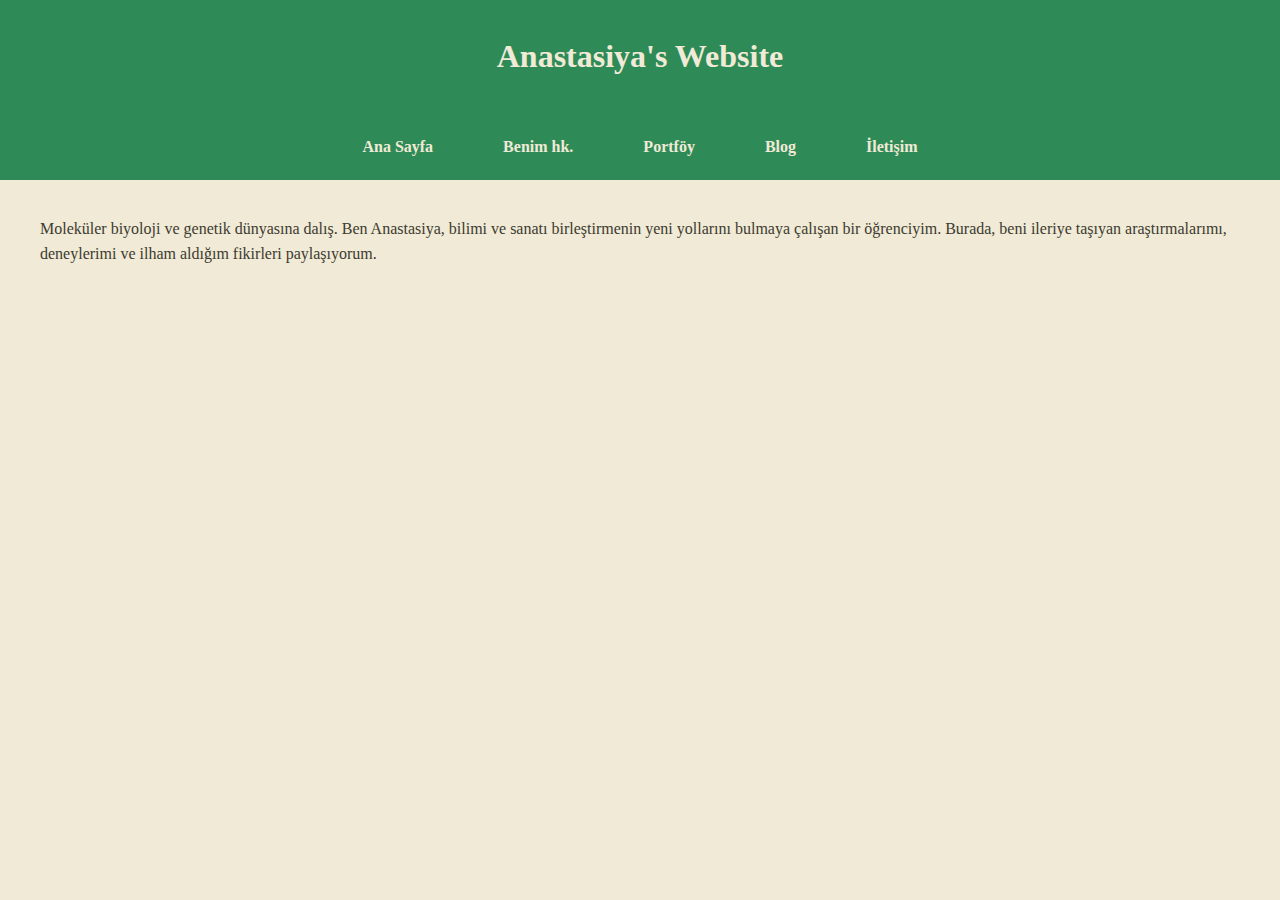
<file: index.html>
<!DOCTYPE html>
<html>
<head>
    <title>Anastasiya's Website</title>
    <link rel="stylesheet" href="styles.css">
</head>
<body>
    <header>
        <h1>Anastasiya's Website</h1>
    </header>
    
    <div class="navbar">
        <a href="index.html">Ana Sayfa</a>
        <a href="about.html">Benim hk.</a>
        <a href="portfolio.html">Portföy</a>
        <a href="blog.html">Blog</a>
        <a href="contact.html">İletişim</a>
    </div>

    <div class="container">
        <p>Moleküler biyoloji ve genetik dünyasına dalış. Ben Anastasiya, bilimi ve sanatı birleştirmenin yeni yollarını bulmaya çalışan bir öğrenciyim. Burada, beni ileriye taşıyan araştırmalarımı, deneylerimi ve ilham aldığım fikirleri paylaşıyorum.</p>
    </div>
</body>
</html>
</file>
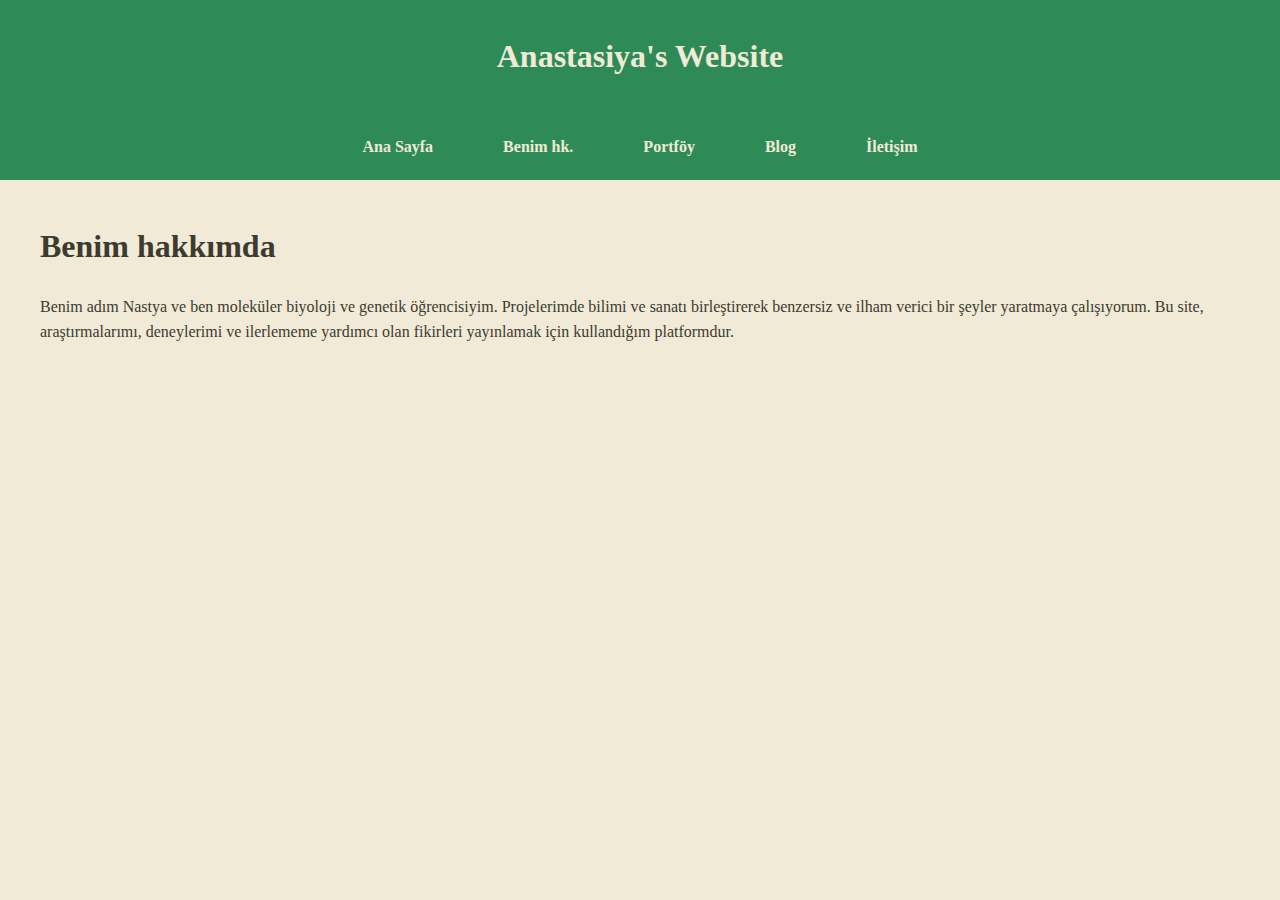
<file: about.html>
<!DOCTYPE html>
<html>
<head>
    <title>O benim hakkımda - Anastasiya</title>
    <link rel="stylesheet" href="styles.css">
</head>
<body>
    <header>
        <h1>Anastasiya's Website</h1>
    </header>
    
    <div class="navbar">
        <a href="index.html">Ana Sayfa</a>
        <a href="about.html">Benim hk.</a>
        <a href="portfolio.html">Portföy</a>
        <a href="blog.html">Blog</a>
        <a href="contact.html">İletişim</a>
    </div>

    <div class="container">
        <h1>Benim hakkımda</h1>
        <p>Benim adım Nastya ve ben moleküler biyoloji ve genetik öğrencisiyim. Projelerimde bilimi ve sanatı birleştirerek benzersiz ve ilham verici bir şeyler yaratmaya çalışıyorum. Bu site, araştırmalarımı, deneylerimi ve ilerlememe yardımcı olan fikirleri yayınlamak için kullandığım platformdur.</p>
    </div>
</body>
</html>
</file>
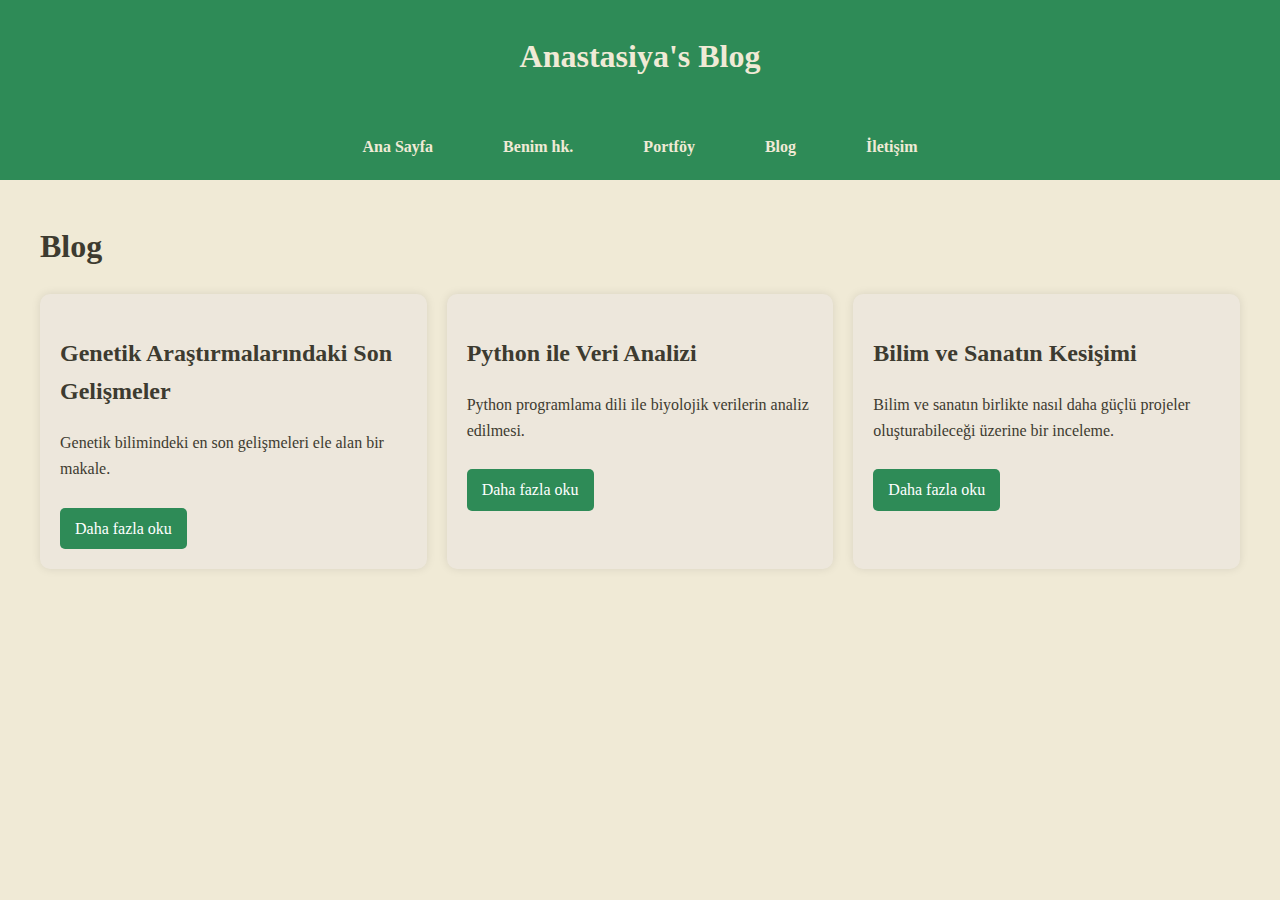
<file: blog.html>
<!DOCTYPE html>
<html>
<head>
    <title>Blog - Anastasiya</title>
    <link rel="stylesheet" href="styles.css">
</head>
<body>
    <header>
        <h1>Anastasiya's Blog</h1>
    </header>
    
    <div class="navbar">
        <a href="index.html">Ana Sayfa</a>
        <a href="about.html">Benim hk.</a>
        <a href="portfolio.html">Portföy</a>
        <a href="blog.html">Blog</a>
        <a href="contact.html">İletişim</a>
    </div>

    <div class="container">
        <h1>Blog</h1>
        <div class="card-grid">
            <div class="card">
                <h2>Genetik Araştırmalarındaki Son Gelişmeler</h2>
                <p>Genetik bilimindeki en son gelişmeleri ele alan bir makale.</p>
                <a href="#">Daha fazla oku</a>
            </div>
            <div class="card">
                <h2>Python ile Veri Analizi</h2>
                <p>Python programlama dili ile biyolojik verilerin analiz edilmesi.</p>
                <a href="#">Daha fazla oku</a>
            </div>
            <div class="card">
                <h2>Bilim ve Sanatın Kesişimi</h2>
                <p>Bilim ve sanatın birlikte nasıl daha güçlü projeler oluşturabileceği üzerine bir inceleme.</p>
                <a href="#">Daha fazla oku</a>
            </div>
        </div>
    </div>
</body>
</html>
</file>
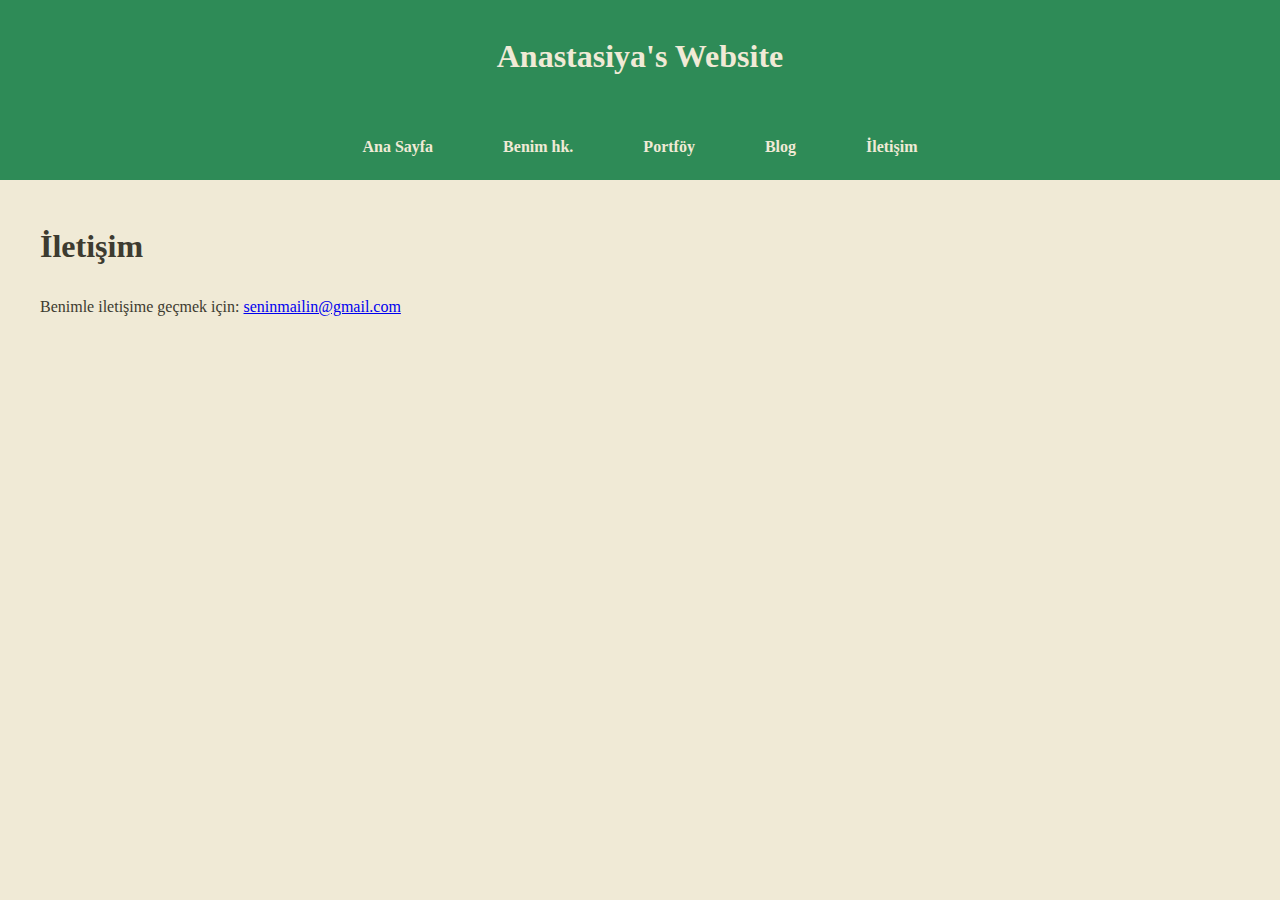
<file: contact.html>
<!DOCTYPE html>
<html>
<head>
    <title>İletişim - Anastasiya</title>
    <link rel="stylesheet" href="styles.css">
</head>
<body>
    <header>
        <h1>Anastasiya's Website</h1>
    </header>
    
    <div class="navbar">
        <a href="index.html">Ana Sayfa</a>
        <a href="about.html">Benim hk.</a>
        <a href="portfolio.html">Portföy</a>
        <a href="blog.html">Blog</a>
        <a href="contact.html">İletişim</a>
    </div>

    <div class="container">
        <h1>İletişim</h1>
        <p>Benimle iletişime geçmek için: <a href="mailto:anastasia.karakulova4.05@gmail.com">seninmailin@gmail.com</a></p>
    </div>
</body>
</html>
</file>
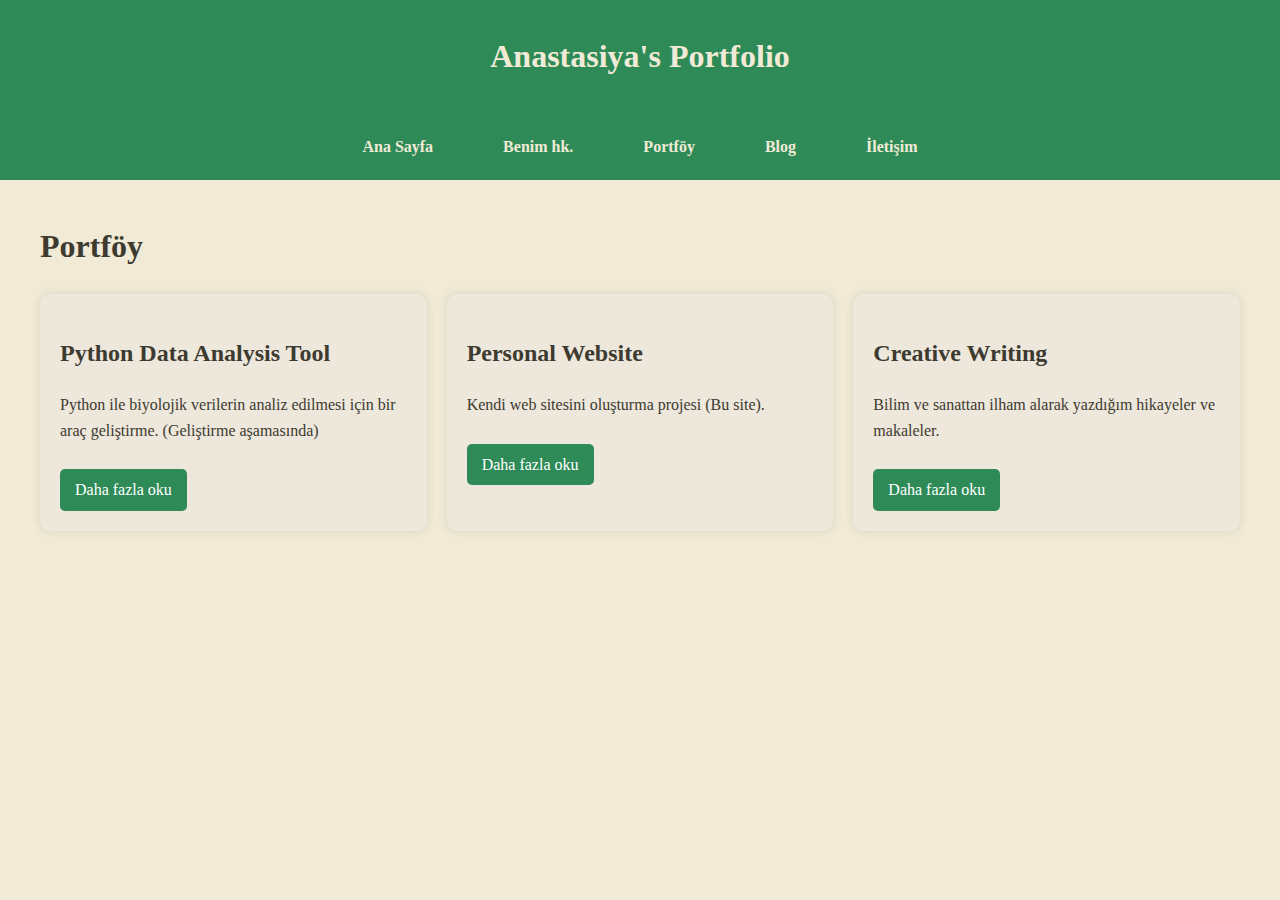
<file: portfolio.html>
<!DOCTYPE html>
<html>
<head>
    <title>Portföy - Anastasiya</title>
    <link rel="stylesheet" href="styles.css">
</head>
<body>
    <header>
        <h1>Anastasiya's Portfolio</h1>
    </header>
    
    <div class="navbar">
        <a href="index.html">Ana Sayfa</a>
        <a href="about.html">Benim hk.</a>
        <a href="portfolio.html">Portföy</a>
        <a href="blog.html">Blog</a>
        <a href="contact.html">İletişim</a>
    </div>

    <div class="container">
        <h1>Portföy</h1>
        <div class="card-grid">
            <div class="card">
                <h2>Python Data Analysis Tool</h2>
                <p>Python ile biyolojik verilerin analiz edilmesi için bir araç geliştirme. (Geliştirme aşamasında)</p>
                <a href="#">Daha fazla oku</a>
            </div>
            <div class="card">
                <h2>Personal Website</h2>
                <p>Kendi web sitesini oluşturma projesi (Bu site).</p>
                <a href="#">Daha fazla oku</a>
            </div>
            <div class="card">
                <h2>Creative Writing</h2>
                <p>Bilim ve sanattan ilham alarak yazdığım hikayeler ve makaleler.</p>
                <a href="#">Daha fazla oku</a>
            </div>
        </div>
    </div>
</body>
</html>
</file>
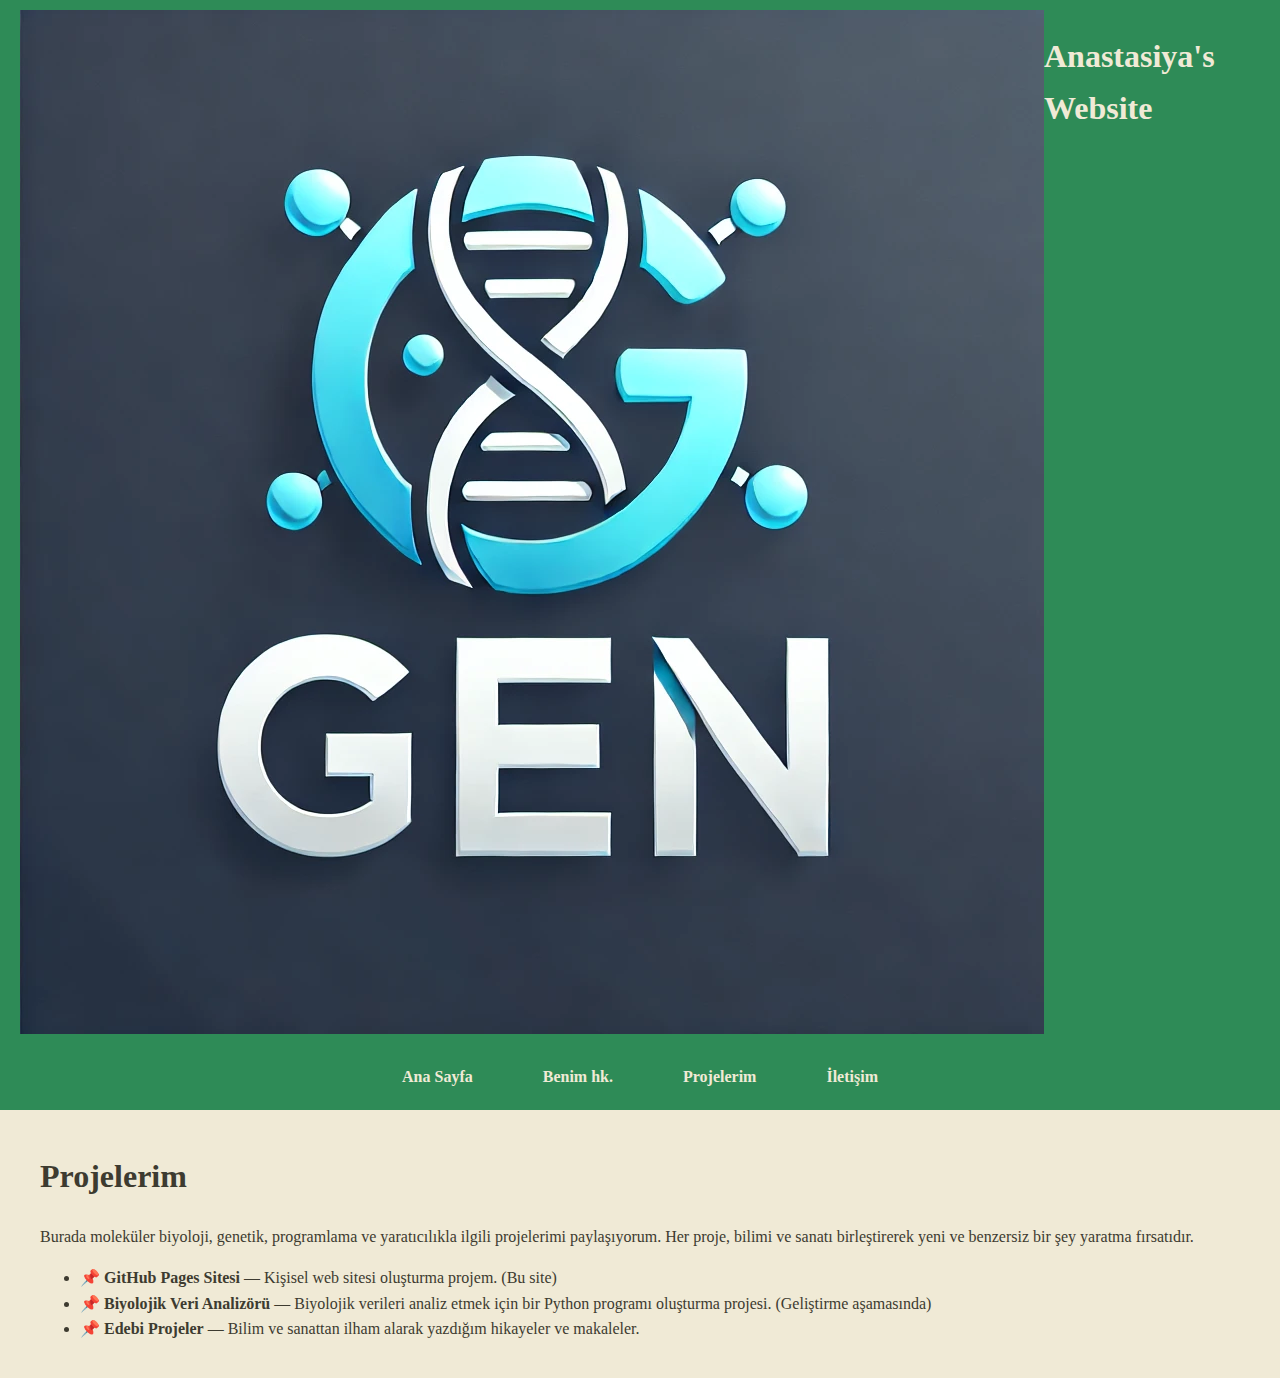
<file: projects.html>
<!DOCTYPE html>
<html>
<head>
    <title>Projelerim - Anastasiya</title>
    <link rel="stylesheet" href="styles.css">
</head>
<body>
    <header>
        <img src="images/logo.png" alt="Логотип">
        <h1>Anastasiya's Website</h1>
    </header>
    
    <div class="navbar">
        <a href="index.html">Ana Sayfa</a>
        <a href="about.html">Benim hk.</a>
        <a href="projects.html">Projelerim</a>
        <a href="contact.html">İletişim</a>
    </div>

    <div class="container">
        <h1>Projelerim</h1>
        <p>Burada moleküler biyoloji, genetik, programlama ve yaratıcılıkla ilgili projelerimi paylaşıyorum. Her proje, bilimi ve sanatı birleştirerek yeni ve benzersiz bir şey yaratma fırsatıdır.</p>
        
        <ul>
            <li>📌 <strong>GitHub Pages Sitesi</strong> — Kişisel web sitesi oluşturma projem. (Bu site)</li>
            <li>📌 <strong>Biyolojik Veri Analizörü</strong> — Biyolojik verileri analiz etmek için bir Python programı oluşturma projesi. (Geliştirme aşamasında)</li>
            <li>📌 <strong>Edebi Projeler</strong> — Bilim ve sanattan ilham alarak yazdığım hikayeler ve makaleler.</li>
        </ul>
    </div>
</body>
</html>
</file>
<file: styles.css>
body {
    background-color: #F0EAD6;
    font-family: 'Georgia', serif;
    line-height: 1.6;
    margin: 0;
    padding: 0;
    color: #3D3B30;
}

header {
    display: flex;
    justify-content: center;
    background-color: #2E8B57;
    padding: 10px 20px;
}

header h1 {
    color: #F0EAD6;
    font-size: 2em;
}

.navbar {
    display: flex;
    justify-content: center;
    gap: 30px;
    background-color: #2E8B57;
    padding: 10px;
}

.navbar a {
    color: #F0EAD6;
    text-decoration: none;
    padding: 10px 20px;
    border-radius: 8px;
    transition: background-color 0.3s, transform 0.2s;
    font-weight: bold;
}

.navbar a:hover {
    background-color: #3D3B30;
    transform: scale(1.05);
}

.container {
    max-width: 1200px;
    margin: 0 auto;
    padding: 20px;
}

.card-grid {
    display: grid;
    grid-template-columns: repeat(auto-fit, minmax(300px, 1fr));
    gap: 20px;
}

.card {
    background-color: #EDE7DC;
    padding: 20px;
    border-radius: 10px;
    box-shadow: 0 0 10px rgba(0, 0, 0, 0.1);
    transition: transform 0.3s, box-shadow 0.3s;
}

.card:hover {
    transform: translateY(-5px);
    box-shadow: 0 0 15px rgba(0, 0, 0, 0.2);
}

.card a {
    display: inline-block;
    margin-top: 10px;
    padding: 8px 15px;
    background-color: #2E8B57;
    color: white;
    border-radius: 5px;
    text-decoration: none;
    transition: background-color 0.3s;
}

.card a:hover {
    background-color: #3D3B30;
}
</file>
